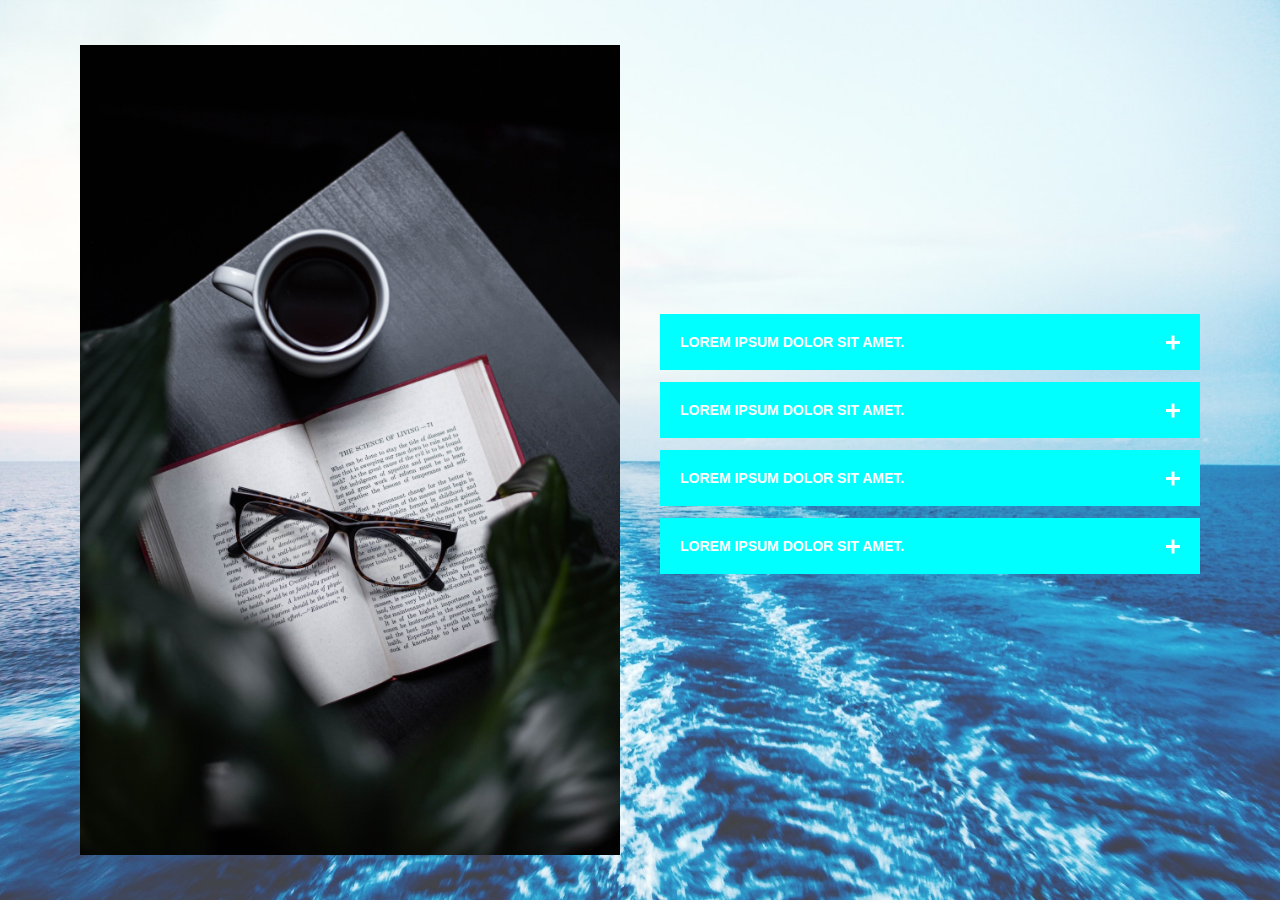
<file: accordion-faq/index.html>
<!DOCTYPE html>
<html lang="en">
<head>
    <meta charset="UTF-8">
    <meta http-equiv="X-UA-Compatible" content="IE=edge">
    <meta name="viewport" content="width=device-width, initial-scale=1.0">
    <link rel="stylesheet" href="style.css">
    <title>Accordion FAQ</title>
</head>
<body>
    <div class="container">
        <img src="./front.jpg" class="image">
        <div class="acordion-menu">
            <div class="item" id="item1">
                <a href="#item1" class="title">
                    <span>Lorem ipsum dolor sit amet.</span>
                    <i class="icon"></i>
                </a>
                <p class="text">
                    Lorem ipsum dolor sit amet consectetur, adipisicing elit. Atque accusamus quibusdam labore laudantium distinctio perspiciatis sit molestiae. Dolore, assumenda distinctio ratione vitae quidem hic delectus corrupti minima sint at reprehenderit.
                </p>
            </div>
            <div class="item" id="item2">
                <a href="#item2" class="title">
                    <span>Lorem ipsum dolor sit amet.</span>
                    <i class="icon"></i>
                </a>
                <p class="text">
                    Lorem ipsum dolor sit amet consectetur, adipisicing elit. Atque accusamus quibusdam labore laudantium distinctio perspiciatis sit molestiae. Dolore, assumenda distinctio ratione vitae quidem hic delectus corrupti minima sint at reprehenderit.
                </p>
            </div>
            <div class="item" id="item3">
                <a href="#item3" class="title" >
                    <span>Lorem ipsum dolor sit amet.</span>
                    <i class="icon"></i>
                </a>
                <p class="text">
                    Lorem ipsum dolor sit amet consectetur, adipisicing elit. Atque accusamus quibusdam labore laudantium distinctio perspiciatis sit molestiae. Dolore, assumenda distinctio ratione vitae quidem hic delectus corrupti minima sint at reprehenderit.
                </p>
            </div>
            <div class="item" id="item4">
                <a href="#item4" class="title">
                    <span>Lorem ipsum dolor sit amet.</span>
                    <i class="icon"></i>
                </a>
                <p class="text">
                    Lorem ipsum dolor sit amet consectetur, adipisicing elit. Atque accusamus quibusdam labore laudantium distinctio perspiciatis sit molestiae. Dolore, assumenda distinctio ratione vitae quidem hic delectus corrupti minima sint at reprehenderit.
                </p>
            </div>
        </div>
   
    </div>
</body>
</html>
</file>
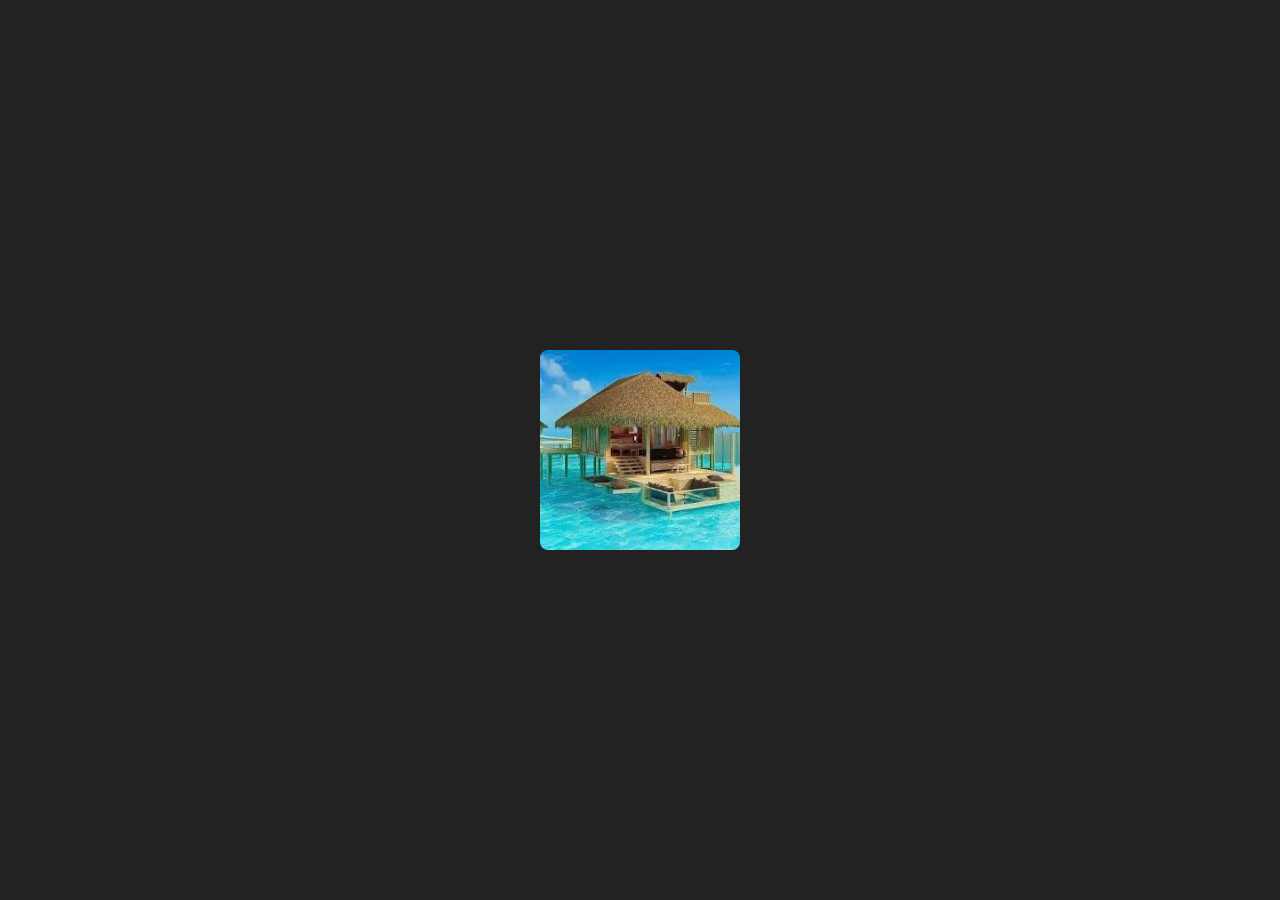
<file: hover-img-with-btn/index.html>
<!DOCTYPE html>
<html lang="en">
  <head>
    <meta charset="UTF-8" />
    <meta http-equiv="X-UA-Compatible" content="IE=edge" />
    <meta name="viewport" content="width=device-width, initial-scale=1.0" />
    <link rel="stylesheet" href="style.css" />
    <title>Hover it Boy</title>
  </head>
  <body>
    <div class="card">
      <a href="#"></a>
      <img src="./img.jpg" alt="" />
    </div>
  </body>
</html>
</file>
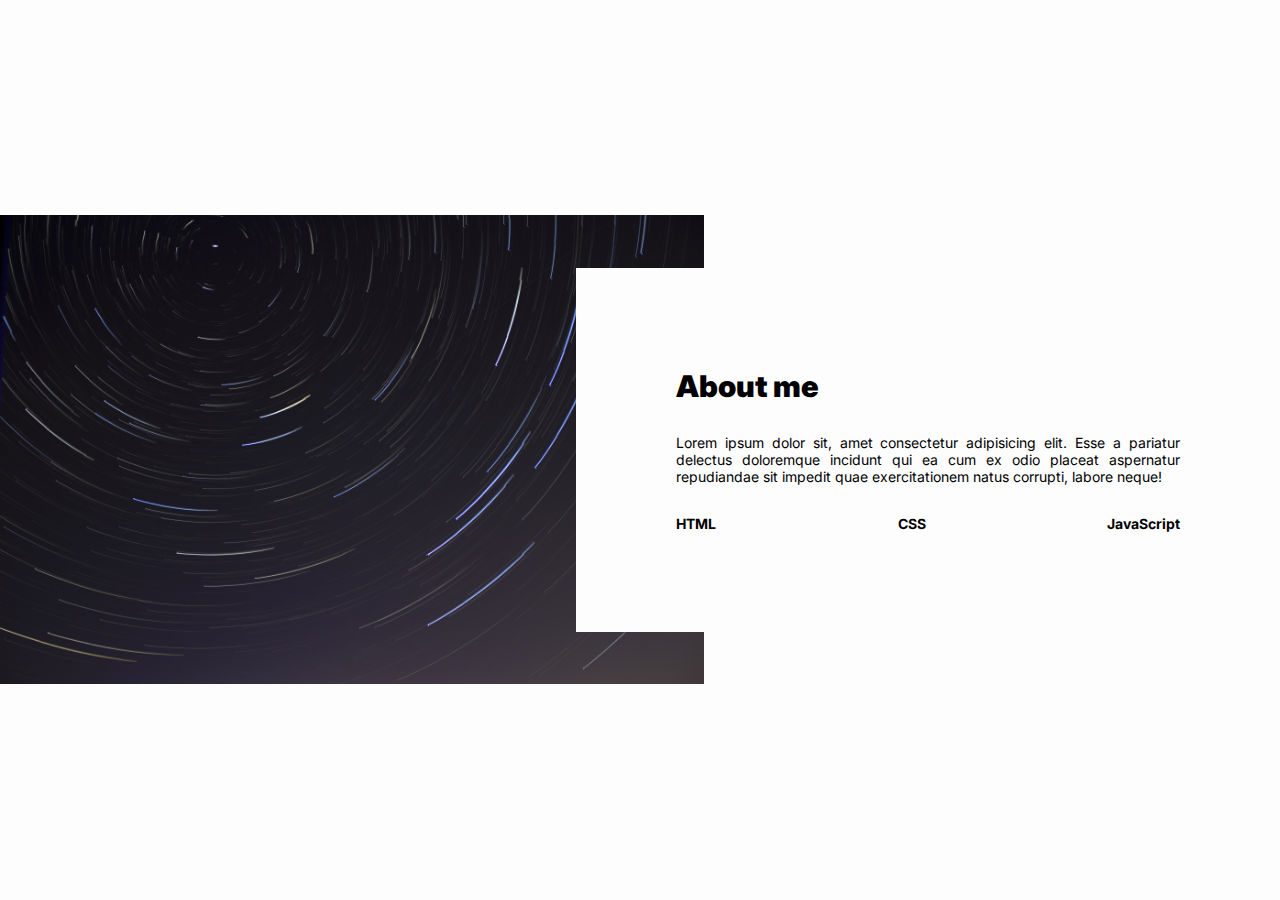
<file: responsive-about-us/index.html>
<!DOCTYPE html>
<html lang="en">
  <head>
    <meta charset="UTF-8" />
    <meta http-equiv="X-UA-Compatible" content="IE=edge" />
    <meta name="viewport" content="width=device-width, initial-scale=1.0" />
    <link rel="stylesheet" href="style.css" />
    <title>About</title>
  </head>
  <body>
    <div class="section-wrapper">
      <div class="content-wrapper">
        <h1>About me</h1>
        <p class="text">
          Lorem ipsum dolor sit, amet consectetur adipisicing elit. Esse a
          pariatur delectus doloremque incidunt qui ea cum ex odio placeat
          aspernatur repudiandae sit impedit quae exercitationem natus corrupti,
          labore neque!
        </p>
        <div class="skills">
          <span>HTML</span><span>CSS</span><span>JavaScript</span>
        </div>
      </div>
    </div>
  </body>
</html>
</file>
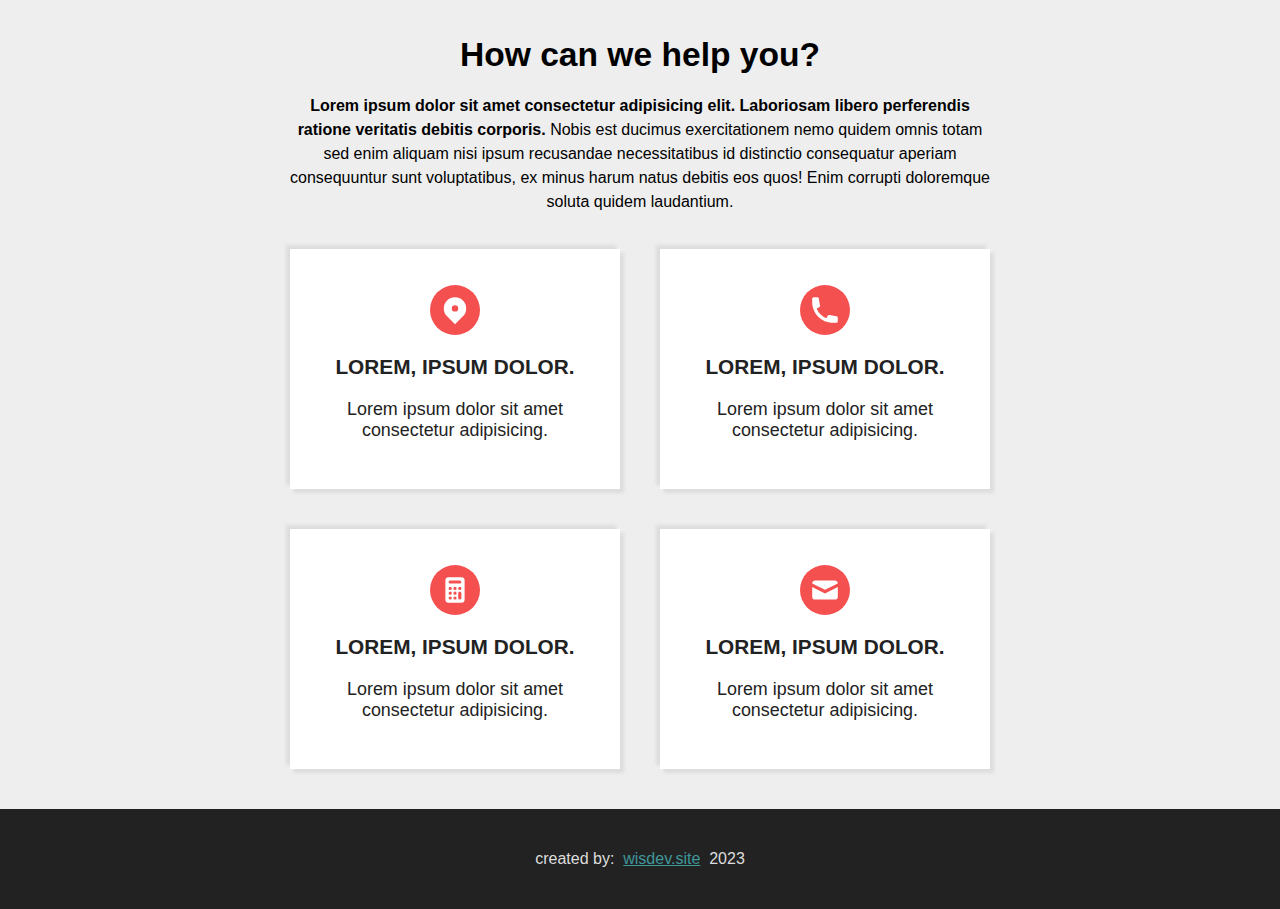
<file: clone-page/can-we-help/index.html>
<!DOCTYPE html>
<html lang="en">
  <head>
    <meta charset="UTF-8" />
    <meta http-equiv="X-UA-Compatible" content="IE=edge" />
    <meta name="viewport" content="width=device-width, initial-scale=1.0" />
    <link rel="stylesheet" href="style.css" />
    <title>How can we Help you?</title>
  </head>
  <body>
    <div class="container">
      <main>
        <h1>How can we help you?</h1>
        <p>
          <span
            >Lorem ipsum dolor sit amet consectetur adipisicing elit. Laboriosam
            libero perferendis ratione veritatis debitis corporis.</span
          >
          Nobis est ducimus exercitationem nemo quidem omnis totam sed enim
          aliquam nisi ipsum recusandae necessitatibus id distinctio consequatur
          aperiam consequuntur sunt voluptatibus, ex minus harum natus debitis
          eos quos! Enim corrupti doloremque soluta quidem laudantium.
        </p>
        <div class="card-grid">
          <div class="card">
            <div class="card-icon">
              <svg
                xmlns="http://www.w3.org/2000/svg"
                class="h-5 w-5 icon"
                viewBox="0 0 20 20"
                fill="currentColor"
              >
                <path
                  fill-rule="evenodd"
                  d="M5.05 4.05a7 7 0 119.9 9.9L10 18.9l-4.95-4.95a7 7 0 010-9.9zM10 11a2 2 0 100-4 2 2 0 000 4z"
                  clip-rule="evenodd"
                />
              </svg>
            </div>
            <div class="card-title">Lorem, ipsum dolor.</div>
            <div class="card-description">
              Lorem ipsum dolor sit amet consectetur adipisicing.
            </div>
          </div>
          <div class="card">
            <div class="card-icon">
              <svg
                xmlns="http://www.w3.org/2000/svg"
                class="h-5 w-5 icon"
                viewBox="0 0 20 20"
                fill="currentColor"
              >
                <path
                  d="M2 3a1 1 0 011-1h2.153a1 1 0 01.986.836l.74 4.435a1 1 0 01-.54 1.06l-1.548.773a11.037 11.037 0 006.105 6.105l.774-1.548a1 1 0 011.059-.54l4.435.74a1 1 0 01.836.986V17a1 1 0 01-1 1h-2C7.82 18 2 12.18 2 5V3z"
                />
              </svg>
            </div>
            <div class="card-title">Lorem, ipsum dolor.</div>
            <div class="card-description">
              Lorem ipsum dolor sit amet consectetur adipisicing.
            </div>
          </div>
          <div class="card">
            <div class="card-icon">
              <svg
                xmlns="http://www.w3.org/2000/svg"
                class="h-5 w-5 icon"
                viewBox="0 0 20 20"
                fill="currentColor"
              >
                <path
                  fill-rule="evenodd"
                  d="M6 2a2 2 0 00-2 2v12a2 2 0 002 2h8a2 2 0 002-2V4a2 2 0 00-2-2H6zm1 2a1 1 0 000 2h6a1 1 0 100-2H7zm6 7a1 1 0 011 1v3a1 1 0 11-2 0v-3a1 1 0 011-1zm-3 3a1 1 0 100 2h.01a1 1 0 100-2H10zm-4 1a1 1 0 011-1h.01a1 1 0 110 2H7a1 1 0 01-1-1zm1-4a1 1 0 100 2h.01a1 1 0 100-2H7zm2 1a1 1 0 011-1h.01a1 1 0 110 2H10a1 1 0 01-1-1zm4-4a1 1 0 100 2h.01a1 1 0 100-2H13zM9 9a1 1 0 011-1h.01a1 1 0 110 2H10a1 1 0 01-1-1zM7 8a1 1 0 000 2h.01a1 1 0 000-2H7z"
                  clip-rule="evenodd"
                />
              </svg>
            </div>
            <div class="card-title">Lorem, ipsum dolor.</div>
            <div class="card-description">
              Lorem ipsum dolor sit amet consectetur adipisicing.
            </div>
          </div>
          <div class="card">
            <div class="card-icon">
              <svg
                xmlns="http://www.w3.org/2000/svg"
                class="h-5 w-5 icon"
                viewBox="0 0 20 20"
                fill="currentColor"
              >
                <path
                  d="M2.003 5.884L10 9.882l7.997-3.998A2 2 0 0016 4H4a2 2 0 00-1.997 1.884z"
                />
                <path
                  d="M18 8.118l-8 4-8-4V14a2 2 0 002 2h12a2 2 0 002-2V8.118z"
                />
              </svg>
            </div>
            <div class="card-title">Lorem, ipsum dolor.</div>
            <div class="card-description">
              Lorem ipsum dolor sit amet consectetur adipisicing.
            </div>
          </div>
        </div>
      </main>
    </div>
    <footer>
      created by: &nbsp;
      <a href="wisdev.site" target="_blank">wisdev.site</a> &nbsp; 2023
    </footer>
  </body>
</html>
</file>
<file: accordion-faq/style.css>
*{
    margin: 0;
    padding: 0;
    font-family: 'Open Sans', sans-serif;
    box-sizing: border-box;
    text-decoration: none;
}

body{
    background: url(./bg.jpg) no-repeat center;
    background-size: cover;
    min-height: 100vh;
    display: flex;
    align-items: center;
    justify-content: center;
}

.container{
    max-width: 1200px;
    padding: 0 40px;
    display: flex;
    align-items: center;
    justify-content: space-between;
    flex-wrap: wrap;
}

.image, .acordion-menu{
    width: calc(50% - 20px);
}

.title{
    background-color: aqua;
    display: flex;
    color: #fff;
    padding: 20px;
    cursor: pointer;
    text-transform: uppercase;
    font-size: 14px;
    font-weight: 600;
    align-items: center;
    justify-content: space-between;
}

.icon{
    position: relative;
    width: 14px;
}

.icon::before, .icon::after{
    content: "";
    position: absolute;
    width: 14px;
    height: 3px;
    background-color: #fff;
    top: -1.5px;
}

.icon::after{
    transform: rotate(90deg);
    transition: .5s linear;
}

.text{
    background-color: #ffffff60;
    color: #fff;
    line-height: 26px;
    margin: 6px 0;
    opacity: 0;
    height: 0;
}

.item:target .text{
    height: auto;
    opacity: 1;
    padding: 20px;
    margin: 12px 0;
    transition: .5s linear;
}

.item:target .icon::after{
    transform: rotate(0);
}

@media screen and (max-width:900px){
    .container{
        max-width: 600px;
    } 

    .image, .acordion-menu{
        width: 100%;
        margin: 20px 0;
    }
}
</file>
<file: hover-img-with-btn/style.css>
* {
  padding: 0;
  margin: 0;
}

body {
  height: 100vh;
  font-family: "Gill Sans", "Gill Sans MT", Calibri, "Trebuchet MS", sans-serif;
  background-color: #222222;
  display: grid;
  place-items: center;
}

.card {
  position: relative;
  overflow: hidden;
  height: 200px;
  width: 200px;
  border-radius: 8px;
}

img {
  height: 100%;
  width: 100%;
  transition: 0.3s;
}

a {
  position: absolute;
  height: 100%;
  width: 100%;
  z-index: 1;
}

a:hover {
  background-color: #b99b6b44;
}

a:hover::before {
  display: block;
}

a:hover + img {
  transform: scale(120%);
}

a::before {
  content: "Hello Boi";
  padding: 10px 20px;
  color: #222222;
  background: #f8ead8;
  border-radius: 6px;
  position: absolute;
  top: 50%;
  left: 50%;
  transform: translate(-50%, -50%);
  display: none;
  transition: 0.2s;
}
</file>
<file: responsive-about-us/style.css>
@import url("https://fonts.googleapis.com/css2?family=Inter:wght@400;800&display=swap");

* {
  font-family: "Inter", sans-serif;
  padding: 0;
  margin: 0;
  box-sizing: border-box;
}

body {
  display: flex;
  flex-direction: column;
  min-height: 100vh;
  justify-content: center;
  overflow: hidden;
  background-color: #fdfdfd;
}

.section-wrapper {
  background: url(./nature.jpg) no-repeat left;
  background-size: 55%;
  padding: 100px 0;
  background-color: #fdfdfd;
}

.content-wrapper {
  padding: 100px;
  float: right;
  width: 55%;
  background-color: #fdfdfd;
}

h1 {
  font-size: 30px;
  font-weight: 900;
  margin-bottom: 30px;
}

.text {
  margin-bottom: 30px;
  text-align: justify;
  font-size: 14px;
}

.skills {
  display: flex;
  justify-content: space-between;
  font-weight: bold;
  font-size: 14px;
}

@media screen and (max-width: 1200px) {
  .content-wrapper {
    padding: 80px;
  }
}

@media screen and (max-width: 1000px) {
  .section-wrapper {
    background-size: 100%;
    padding: 100px 40px;
  }
  .content-wrapper {
    width: 100%;
  }
}

@media screen and (max-width: 600px) {
  .section-wrapper {
    padding: 0;
  }
  .content-wrapper {
    width: 100%;
    padding: 40px;
  }
}
</file>
<file: clone-page/can-we-help/style.css>
*{
    padding: 0;
    margin: 0;
    font-family: Arial, Helvetica, sans-serif;
}   

body{
    min-height: 100vh;

    text-align: center;
    background-color: #eeeeee;
}

.container {
    display: grid;
    grid-template-columns: auto 700px auto;
}

main{
    grid-column: 2 / 2;
}

h1{
    margin-top: 36px;
    font-size: 2.1rem;
}

h1+p {
    margin-top: 20px;
    line-height: 1.5rem;
}

p>span{
    font-weight: 700;
}

.card-grid{
    margin-top: 35px;
    display: grid;
    grid-template-columns: 1fr 1fr;
    grid-template-rows: 1fr 1fr;
    gap: 40px;
    padding-bottom: 40px;
}

.card {
    min-height: 240px;
    background-color: white;
    box-shadow: 4px 4px 3px #dddddd, -4px -4px 3px #dddddd ;
    display: flex;
    flex-direction: column;
    padding: 0 10px;
    color: #222222;
    align-items: center;
}

.icon {
    height: 32px;
    color: white;
}

.card-icon{
    background-color: #F55050;
    height: 50px;
    width: 50px;
    display: flex;
    justify-content: center;
    align-items: center;
    border-radius: 50%;
    margin-top: 36px;
    margin-bottom: 20px;
    
}

.card-title{
    text-transform: uppercase;
    font-weight: 700;
    font-size: 1.3rem;
    margin-bottom: 20px;
}

.card-description{
    font-size: 1.12rem;
    font-weight: lighter;
}

footer {
    display: flex;
    align-items: center;
    justify-content: center;
    color: #dddddd;
    height: 100px;
    background-color: #222222;
}

a{
    color: #3F979B;
}

a:hover{
    text-decoration: none;
    color: #8BF5FA;
}

@media screen and (max-width : 768px){
    .container {
        grid-template-columns: auto 84vw auto;
    }
    .card-grid{
    grid-template-columns: 1fr;
    }
}
</file>
